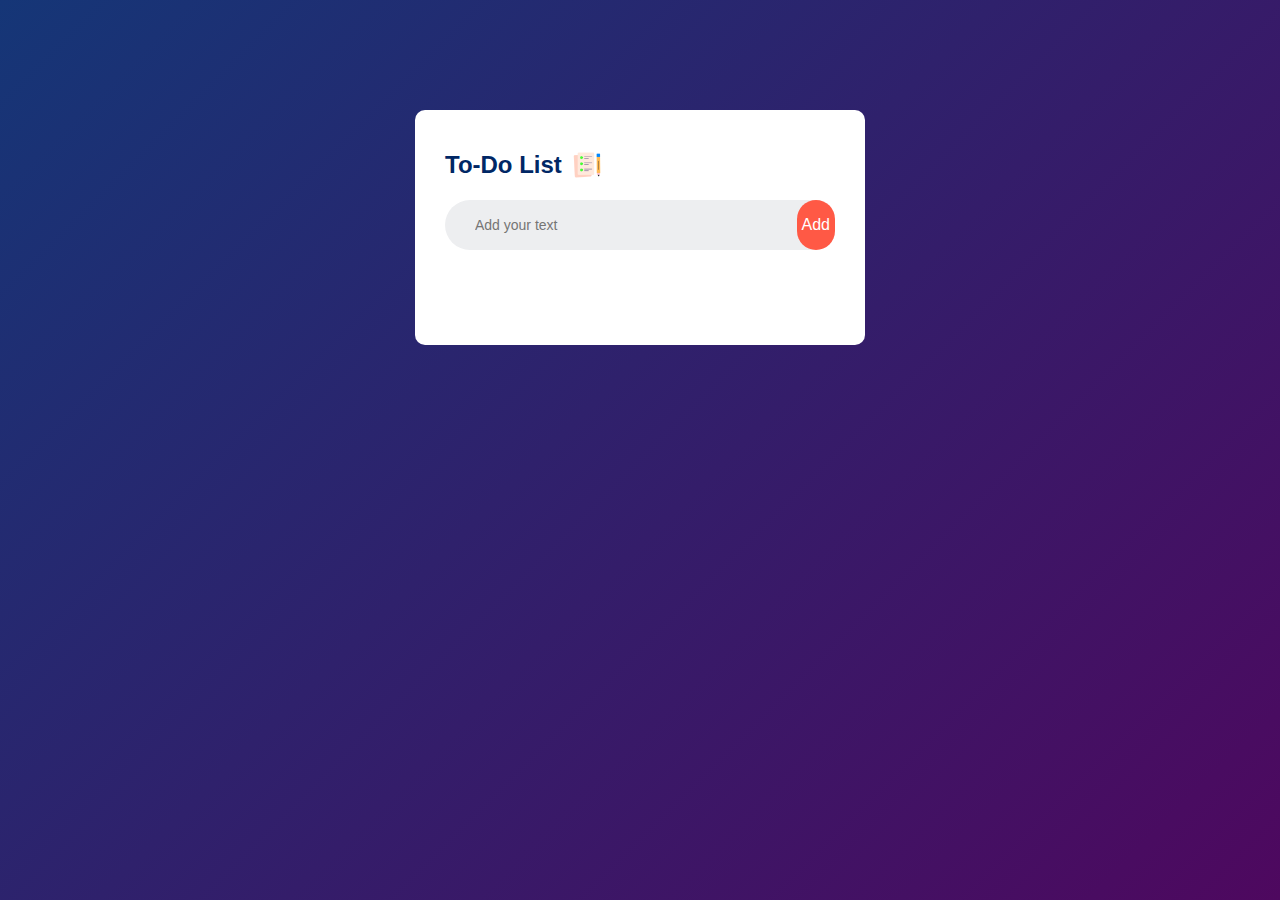
<file: To-Do_List/index.html>
<!DOCTYPE html>
<html lang="en">
<head>
    <meta charset="UTF-8">
    <meta name="viewport" content="width=device-width, initial-scale=1.0">
    <title>To-Do-List</title>
    <link rel="stylesheet" href="style.css">
</head>
<body>
    <div class="container">
        <div class="todo-app">
            <h2>To-Do List <img src="images/icon.png"> </h2>
            <div class="row">
                <input type="text" id="input-box" placeholder="Add your text">
                <button onclick="addTask()">Add</button>
            </div>
            <ul id="list-container">
                <!--
                <li class="checked">Task 1</li>
                    <li>Task 2</li>
                    <li>Task 3</li>
                -->
            </ul>
        </div>
    </div>
<script src="script.js"></script>
</body>
</html>
</file>
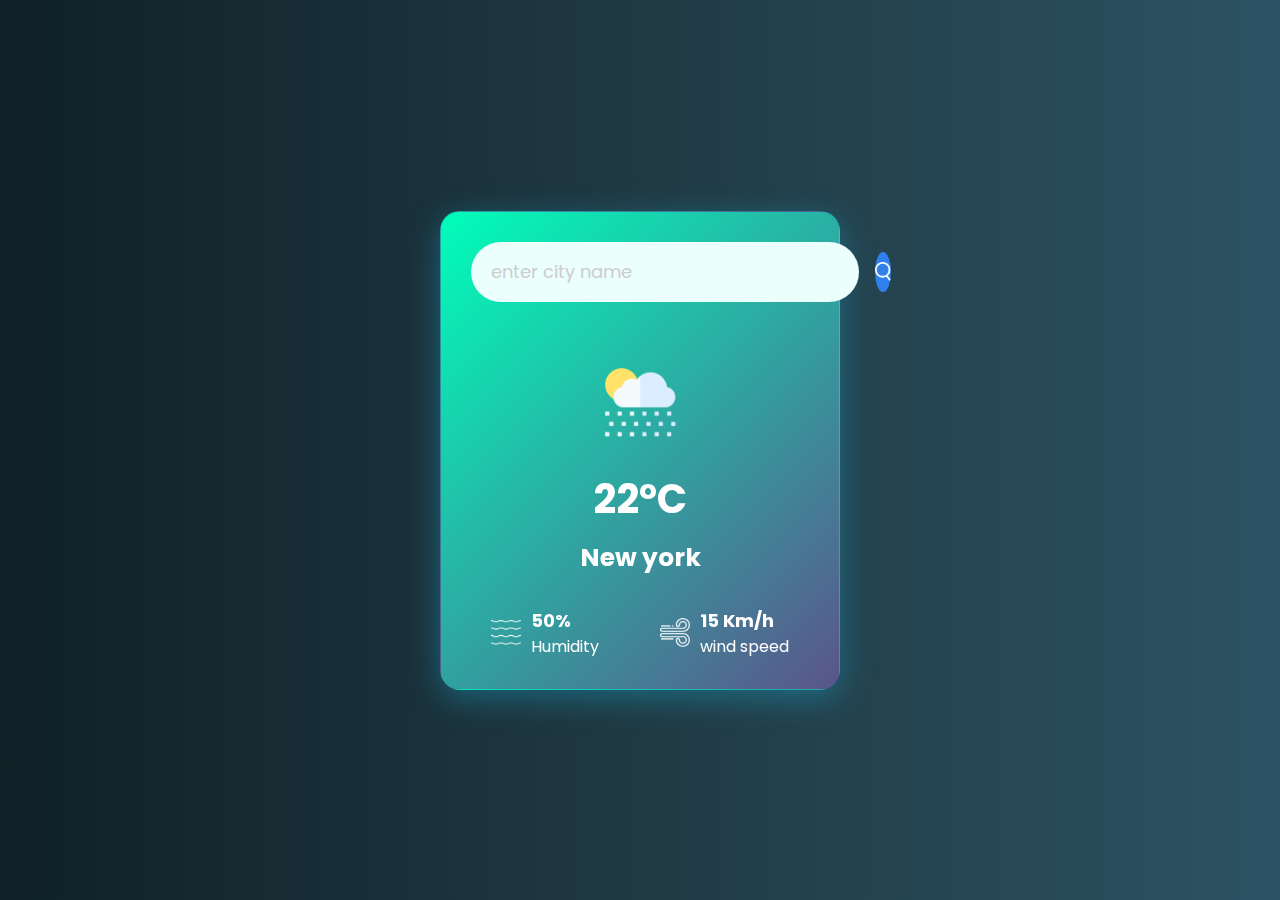
<file: Weather/index.html>
<!DOCTYPE html>
<html lang="en">
<head>
    <meta charset="UTF-8">
    <meta name="viewport" content="width=device-width, initial-scale=1.0">
    <title>weather aap</title>
    <link rel="stylesheet" href="style.css">
    <link href="https://fonts.googleapis.com/css2?family=Poppins&display=swap" rel="stylesheet">

</head> 
<body>
    <div class="card">
        <div class="search">
            <input type="text" placeholder="enter city name"
            spellcheck="false">
            <button><img src="images/search.png"></button>
        </div>
        <div class="error">
            <p>Invalid city name</p>
        </div>
        <div class="weather">
            <img src="images/rain.png" class="weather-icon">
            <h1 class="temp">22°C</h1>
            <h2 class="city">New york</h2>
            <div class="details">
                <div class="col">
                    <img src="images/humidity.png">
                    <div>
                        <p class="humidity">50%</p>
                        <p>Humidity</p>
                    </div>
                </div>

                <div class="col">
                    <img src="images/wind.png">
                    <div >
                        <p class="wind">15 Km/h</p>
                        <p>wind speed</p>
                    </div>    
                </div>
            </div>
        </div>
    </div>
     <script src="code.js"></script>
</body>
</html>
</file>
<file: To-Do_List/style.css>
*{
    margin: 0;
    padding: 0;
    font-family: 'poppins', sans-serif;
    box-sizing: border-box;
}
.container{
    width: 100%;
    min-height: 100vh;
    background: linear-gradient(135deg,#153677, #4e085f);
    padding: 10px;
}
.todo-app{
    width: 100%;
    max-width: 450px;
    background: #fff;
    margin: 100px auto 20px;
    padding: 40px 30px 70px;
    border-radius: 10px;
}
.todo-app h2{
    color: #002765;
    display: flex;
    align-items: center;
    margin-bottom: 20px;
}
.todo-app h2 img{
    width: 30px;
    margin-left: 10px ;
}
.row{
    display: flex;
    align-items: center;
    justify-content: space-between;
    background: #edeef0;
    border-radius: 30px;
    padding-left: 20px;
    margin-bottom: 25px;
}
input{
    flex: 1;
    border: none;
    outline: none;
    background: transparent;
    padding: 10px;
    font-size: 14px;
}
button{
    border: none;
    outline: none;
    padding: 16px 5px;
    background: #ff5945;
    color:#fff;
    font-size: 16px;
    cursor: pointer;
    border-radius: 40px;
}
ul li{
    list-style: none;
    font-size: 18px;
    padding: 12px 8px 12px 50px;
    user-select: none;
    cursor: pointer;
    position: relative;
}
ul li::before{
    content: '';
    position: absolute;
    height: 28px;
    width: 28px;
    border-radius: 50%;
    background-image: url(images/unchecked.png);
    background-size: cover;
    background-position: center;
    top: 12px;
    left: 8px;

}
ul li.checked{
    color: #555;
    text-decoration: line-through;
}
ul li.checked::before{
    background-image: url(images/checked.png);
}
ul li span{
    position: absolute;
    right: 0;
    top: 5px;
    width: 40px;
    height: 40px;
    font-size: 22px;
    color: #555;
    line-height: 40px;
    text-align: center;
    border-radius: 50%;
}
ul li span:hover{
    background: #edeef0;
}
</file>
<file: Weather/style.css>
*{
  margin: 0;
  padding: 0;
  box-sizing: border-box;
  font-family: 'Poppins', sans-serif;
}

body {
  background: linear-gradient(to right, #0f2027, #203a43, #2c5364);
  height: 100vh;
  display: flex;
  justify-content: center;
  align-items: center;
}

.card {
  width: 90%;
  max-width: 400px;
  background: linear-gradient(135deg, rgb(0, 254, 186), rgb(91, 84, 138));
  color: #ffffff;
  padding: 30px;
  border-radius: 20px;
  text-align: center;
  backdrop-filter: blur(15px);
  border: 1px solid rgba(27, 123, 183, 0.2);
  box-shadow: 0 8px 32px 0 rgba(25, 184, 228, 0.37);
}

.search {
  display: flex;
  justify-content: space-between;
  align-items: center;
  margin-bottom: 30px;
}

.search input {
    color: rgb(85, 85, 85);
    height: 60px;
    margin-right: 16px;
    font-size: 18px;
    border-width: 0px;
    border-style: initial;
    border-color: initial;
    border-image: initial;
    outline: 0px;
    background: rgb(235, 255, 252);
    padding: 10px 20px;
    border-radius: 30px;
    flex: 1 1 0%;
}

.search input::placeholder {
  color: #ccc;
}

.search button {
  border: none;
  outline: none;
  background: #2f80ed;
  height: 40px;
  width: 40px;
  border-radius: 50%;
  cursor: pointer;
  display: flex;
  align-items: center;
  justify-content: center;
}

.search button img {
  width: 16px;
  filter: brightness(0) invert(1);
}

.weather-icon {
  width: 100px;
  margin-top: 20px;
}

.weather h1 {
  font-size: 40px;
  margin: 10px 0;
}

.weather h2 {
  font-size: 25px;
  margin-bottom: 20px;
}

.details {
  display: flex;
  justify-content: space-between;
  padding: 0 20px;
  margin-top: 30px;
}

.col {
  display: flex;
  align-items: center;
  text-align: left;
}

.col img {
  width: 30px;
  margin-right: 10px;
  filter: brightness(0) invert(1); 
}

.humidity,
.wind {
  font-size: 18px;
  font-weight: bold;
}

.error {
  display: none;
  text-align: left;
  margin: 10px 0;
  font-size: 14px;
  color: #ff6b6b;
  font-weight: bold;
}
</file>
